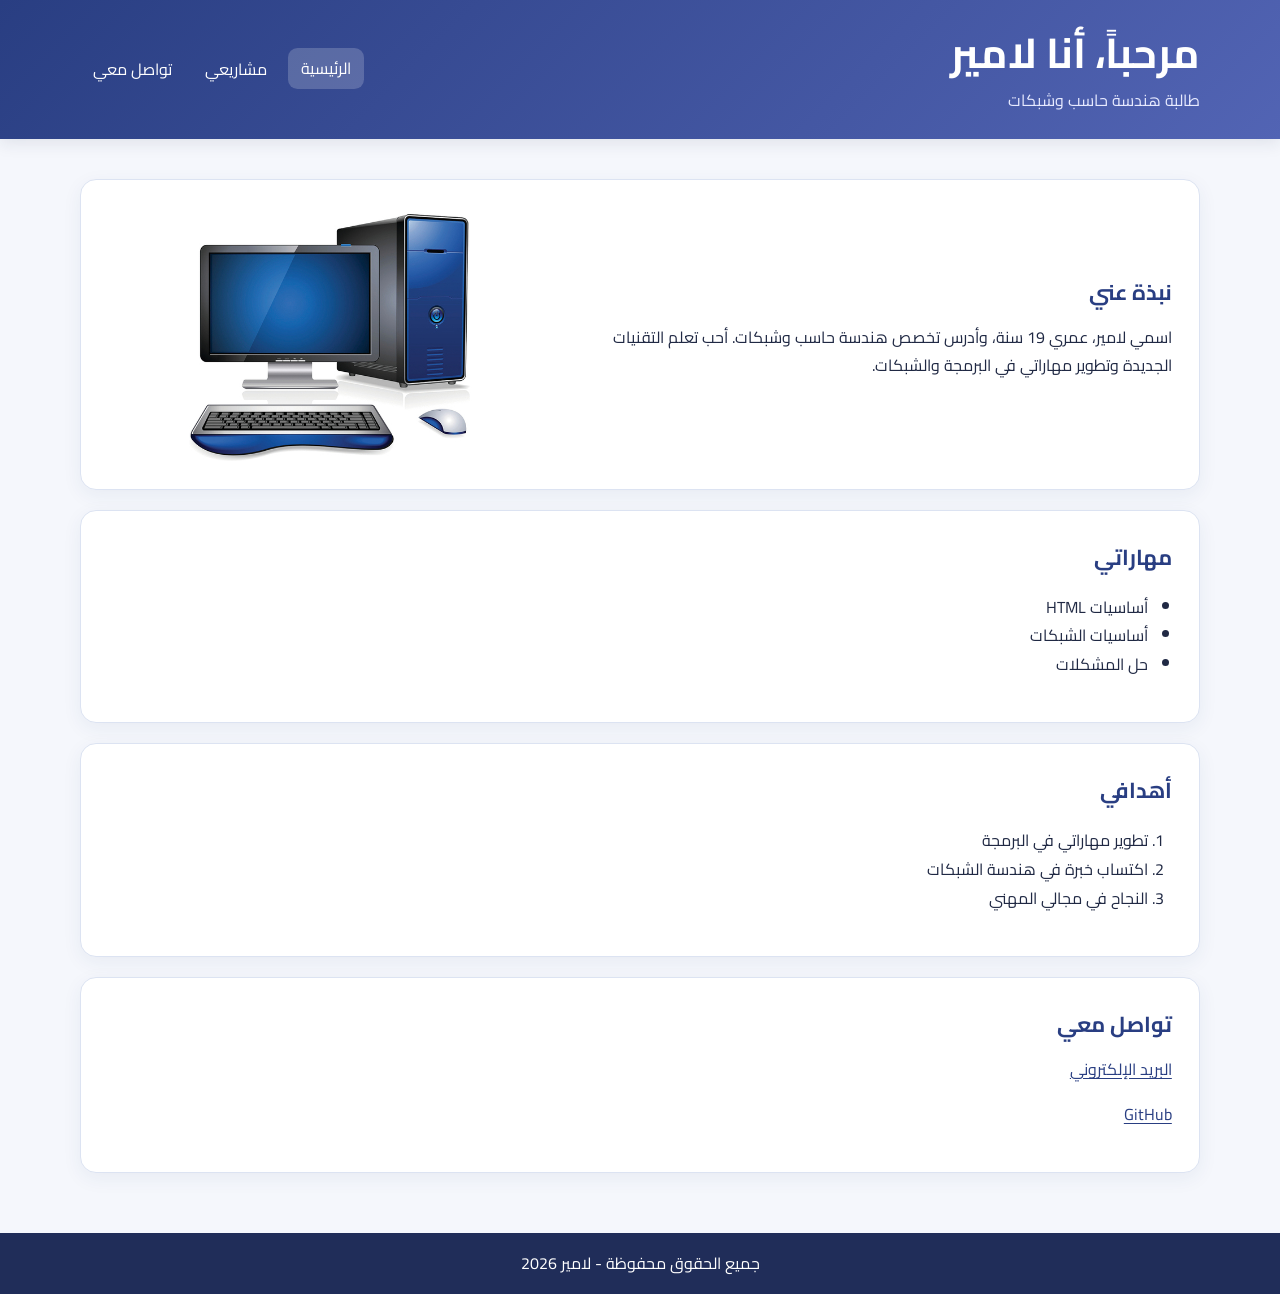
<file: index.html>
<!DOCTYPE html>
<html lang="ar" dir="rtl">
<head>
<meta charset="UTF-8">
<meta name="viewport" content="width=device-width, initial-scale=1.0">
<title>الرئيسية | لامير</title>
<link rel="stylesheet" href="style.css">
</head>
<body>
<header class="site-header"><div class="container header-inner"><div class="brand"><h1>مرحباً، أنا لامير</h1><p>طالبة هندسة حاسب وشبكات</p></div><nav aria-label="التنقل الرئيسي"><a href="index.html" aria-current="page">الرئيسية</a><a href="projects.html">مشاريعي</a><a href="contact.html">تواصل معي</a></nav></div></header>
<main class="container">
<section class="hero-layout"><div><h2>نبذة عني</h2><p>اسمي لامير، عمري 19 سنة، وأدرس تخصص هندسة حاسب وشبكات. أحب تعلم التقنيات الجديدة وتطوير مهاراتي في البرمجة والشبكات.</p></div><img src="computer.jpg" alt="صورة جهاز حاسب" width="300" height="200"></section>
<section id="skills"><h2>مهاراتي</h2><ul><li>أساسيات HTML</li><li>أساسيات الشبكات</li><li>حل المشكلات</li></ul></section>
<section><h2>أهدافي</h2><ol><li>تطوير مهاراتي في البرمجة</li><li>اكتساب خبرة في هندسة الشبكات</li><li>النجاح في مجالي المهني</li></ol></section>
<section><h2>تواصل معي</h2><p><a href="mailto:lameer@example.com">البريد الإلكتروني</a></p><p><a href="https://github.com/lameeralharbi8">GitHub</a></p></section>
</main><footer class="site-footer"><p>جميع الحقوق محفوظة - لامير 2026</p></footer>
</body></html>
</file>
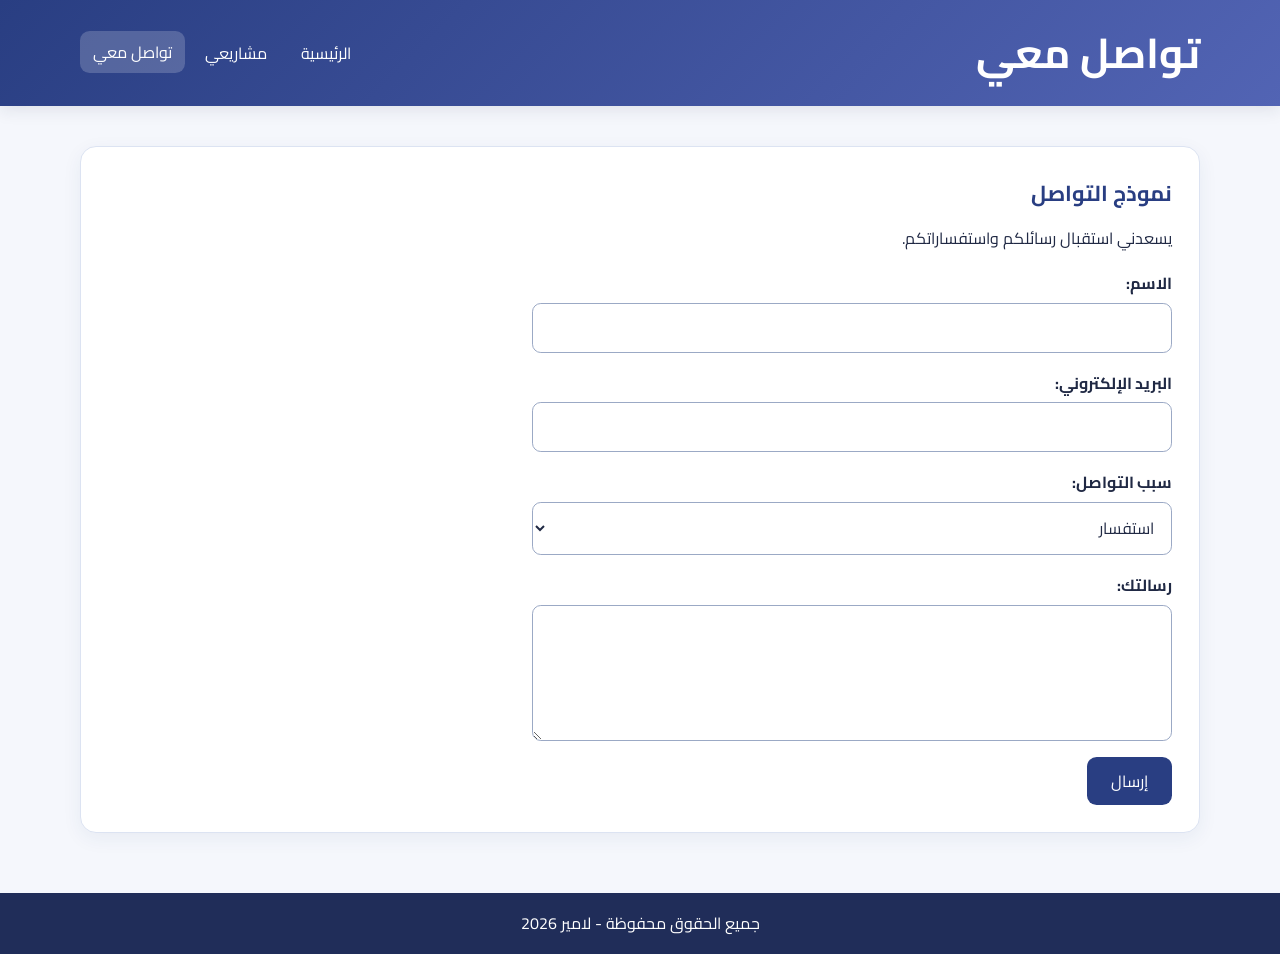
<file: contact.html>
<!DOCTYPE html>
<html lang="ar" dir="rtl"><head><meta charset="UTF-8"><meta name="viewport" content="width=device-width, initial-scale=1.0"><title>تواصل معي | لامير</title><link rel="stylesheet" href="style.css"></head>
<body><header class="site-header"><div class="container header-inner"><div class="brand"><h1>تواصل معي</h1></div><nav aria-label="التنقل الرئيسي"><a href="index.html">الرئيسية</a><a href="projects.html">مشاريعي</a><a href="contact.html" aria-current="page">تواصل معي</a></nav></div></header>
<main class="container"><section><h2>نموذج التواصل</h2><p>يسعدني استقبال رسائلكم واستفساراتكم.</p><form action="" method="get"><div class="form-field"><label for="name">الاسم:</label><input type="text" id="name" name="name" required></div><div class="form-field"><label for="email">البريد الإلكتروني:</label><input type="email" id="email" name="email" required></div><div class="form-field"><label for="reason">سبب التواصل:</label><select id="reason" name="reason"><option value="question">استفسار</option><option value="project">مشروع</option><option value="other">أخرى</option></select></div><div class="form-field"><label for="message">رسالتك:</label><textarea id="message" name="message" rows="4" minlength="20" required></textarea></div><button type="submit">إرسال</button></form></section></main>
<footer class="site-footer"><p>جميع الحقوق محفوظة - لامير 2026</p></footer></body></html>
</file>
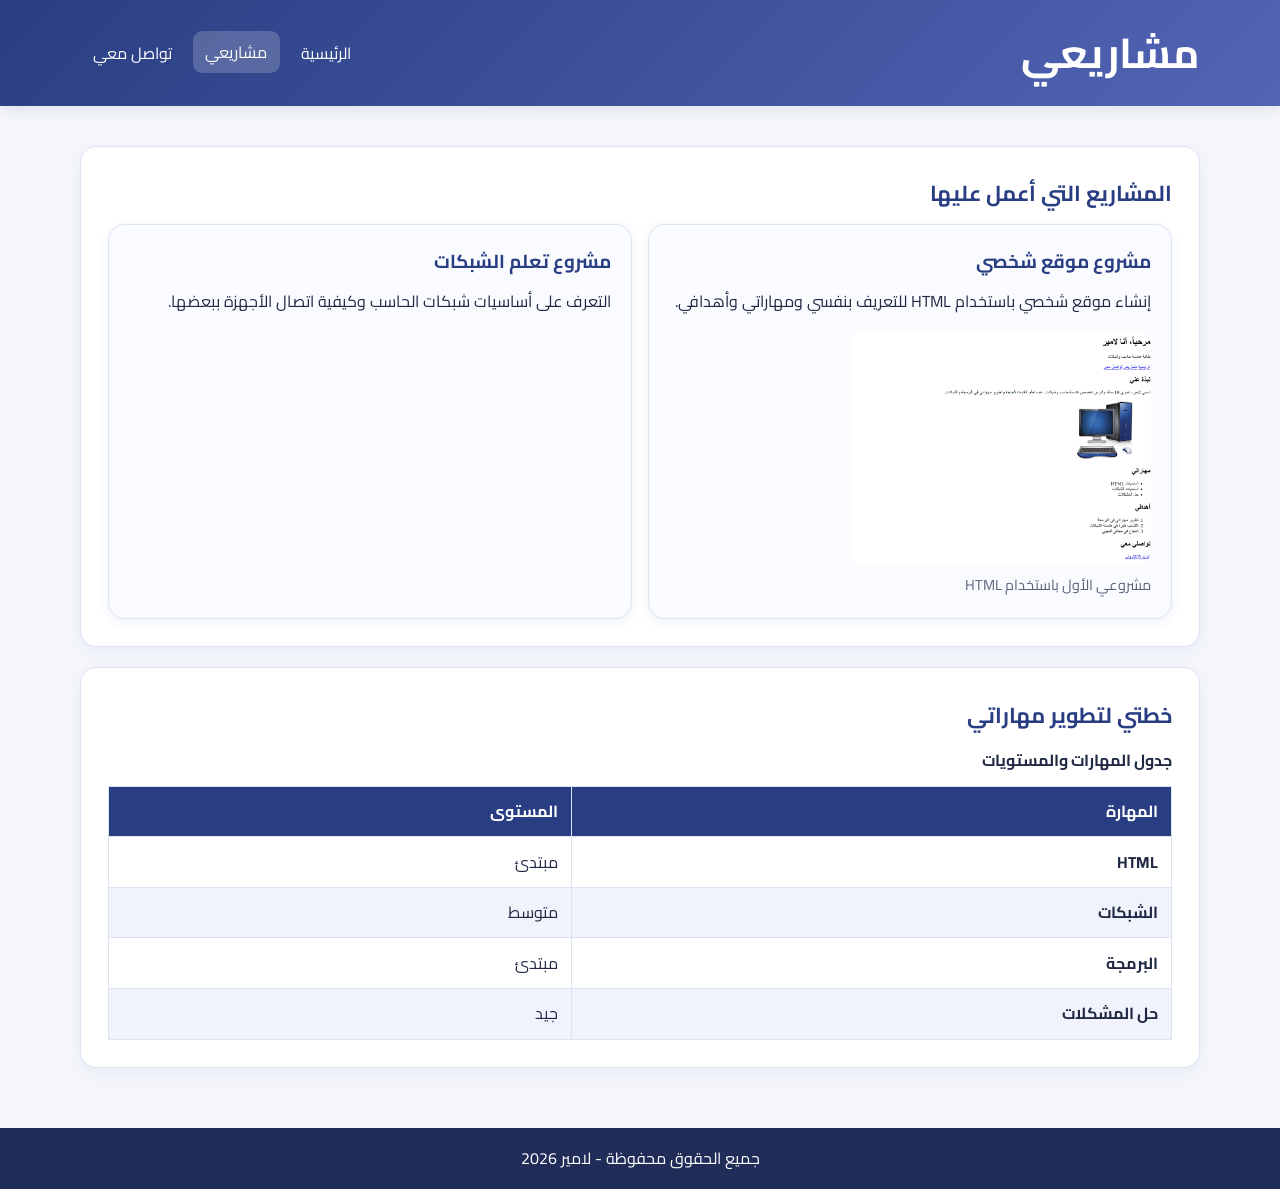
<file: projects.html>
<!DOCTYPE html>
<html lang="ar" dir="rtl"><head><meta charset="UTF-8"><meta name="viewport" content="width=device-width, initial-scale=1.0"><title>مشاريعي | لامير</title><link rel="stylesheet" href="style.css"></head>
<body><header class="site-header"><div class="container header-inner"><div class="brand"><h1>مشاريعي</h1></div><nav aria-label="التنقل الرئيسي"><a href="index.html">الرئيسية</a><a href="projects.html" aria-current="page">مشاريعي</a><a href="contact.html">تواصل معي</a></nav></div></header>
<main class="container"><section><h2>المشاريع التي أعمل عليها</h2><div class="cards-grid"><article class="project-card"><h3>مشروع موقع شخصي</h3><p>إنشاء موقع شخصي باستخدام HTML للتعريف بنفسي ومهاراتي وأهدافي.</p><figure><img src="project.png" alt="صورة مشروعي الشخصي" width="300" height="200"><figcaption>مشروعي الأول باستخدام HTML</figcaption></figure></article><article class="project-card"><h3>مشروع تعلم الشبكات</h3><p>التعرف على أساسيات شبكات الحاسب وكيفية اتصال الأجهزة ببعضها.</p></article></div></section>
<section><h2>خطتي لتطوير مهاراتي</h2><div class="table-wrap"><table><caption>جدول المهارات والمستويات</caption><thead><tr><th scope="col">المهارة</th><th scope="col">المستوى</th></tr></thead><tbody><tr><th scope="row">HTML</th><td>مبتدئ</td></tr><tr><th scope="row">الشبكات</th><td>متوسط</td></tr><tr><th scope="row">البرمجة</th><td>مبتدئ</td></tr><tr><th scope="row">حل المشكلات</th><td>جيد</td></tr></tbody></table></div></section></main>
<footer class="site-footer"><p>جميع الحقوق محفوظة - لامير 2026</p></footer></body></html>
</file>
<file: style.css>
@import url('https://fonts.googleapis.com/css2?family=Cairo:wght@400;500;600;700;800&display=swap');
:root{--bg:#f5f7fc;--surface:#fff;--primary:#293e82;--accent:#5a69d8;--text:#202944;--muted:#58637b;--border:#dce3f2;--radius:1rem}
*{box-sizing:border-box}
html{scroll-behavior:smooth}
body{margin:0;min-height:100vh;display:flex;flex-direction:column;background:var(--bg);color:var(--text);font-family:'Cairo',sans-serif;font-size:1rem;line-height:1.8}
img{max-width:100%;height:auto;display:block;border-radius:.8rem}
a{color:var(--primary);text-underline-offset:.2rem}
.container{width:min(100% - 2rem,70rem);margin-inline:auto}
.site-header{background:linear-gradient(135deg,var(--primary),#5264b4);color:#fff;padding-block:1.5rem;box-shadow:0 .25rem 1rem #2029441a}
.header-inner{display:flex;flex-direction:column;align-items:center;gap:1rem}
.brand h1{font-size:clamp(1.65rem,4vw,2.6rem);line-height:1.4;margin:0}
.brand p{margin:.25rem 0 0;color:#e7eaff}
nav{display:flex;flex-wrap:wrap;gap:.5rem;justify-content:center}
nav a{color:#fff;text-decoration:none;padding:.4rem .8rem;border-radius:.6rem;transition:background .2s,transform .2s}
nav a:hover,nav a[aria-current="page"]{background:#ffffff30;transform:translateY(-1px)}
a:focus-visible,button:focus-visible,input:focus-visible,select:focus-visible,textarea:focus-visible{outline:.2rem solid #f3a83b;outline-offset:.2rem}
main{flex:1;padding-block:2rem}
.page-title{margin:0 0 1.25rem;font-size:clamp(1.5rem,3vw,2rem)}
section{background:var(--surface);border:1px solid var(--border);border-radius:var(--radius);padding:1.25rem;margin-block-end:1.25rem;box-shadow:0 .35rem 1.2rem #263a7510}
section h2{margin:0 0 .7rem;color:var(--primary);font-size:1.35rem}
p{margin-block:.5rem 1rem}
.hero-layout{display:grid;grid-template-columns:1fr;align-items:center;gap:1.5rem}
.hero-layout img{width:100%;max-height:20rem;object-fit:cover}
ul,ol{padding-inline-start:1.5rem}
.cards-grid{display:grid;grid-template-columns:repeat(auto-fit,minmax(min(100%,16rem),1fr));gap:1rem}
.project-card{padding:1.25rem;border:1px solid var(--border);border-radius:var(--radius);background:#fafbff;box-shadow:0 .2rem .7rem #263a7510}
.project-card h3{color:var(--primary);margin:0 0 .5rem}
figure{margin:1rem 0 0}figcaption{font-size:.9rem;color:var(--muted);margin-block-start:.5rem}
.table-wrap{width:100%;overflow-x:auto}
table{width:100%;border-collapse:collapse;min-width:17rem}
caption{font-weight:700;margin-block-end:.7rem;text-align:start}
th,td{border:1px solid var(--border);padding:.65rem .8rem;text-align:start}
thead{background:var(--primary);color:#fff}tbody tr:nth-child(even){background:#f0f3fc}
form{max-width:40rem} .form-field{margin-block-end:1rem}label{display:block;font-weight:700;margin-block-end:.3rem}
input,select,textarea{display:block;width:100%;max-width:100%;font:inherit;color:var(--text);background:#fff;border:1px solid #9ba9c5;border-radius:.55rem;padding:.6rem .8rem}
textarea{resize:vertical;min-height:8rem}input:focus,select:focus,textarea:focus{border-color:var(--accent);box-shadow:0 0 0 .2rem #5a69d825;outline:0}
button{font:inherit;border:0;border-radius:.6rem;background:var(--primary);color:#fff;padding:.6rem 1.5rem;cursor:pointer}button:hover{background:var(--accent)}
.site-footer{margin-block-start:auto;background:#202d59;color:#fff;text-align:center;padding:1rem}.site-footer p{margin:0}
@media (min-width:48rem){.header-inner{flex-direction:row;justify-content:space-between;text-align:start}.hero-layout{grid-template-columns:1.3fr 1fr}section{padding:1.7rem}main{padding-block:2.5rem}}
</file>
